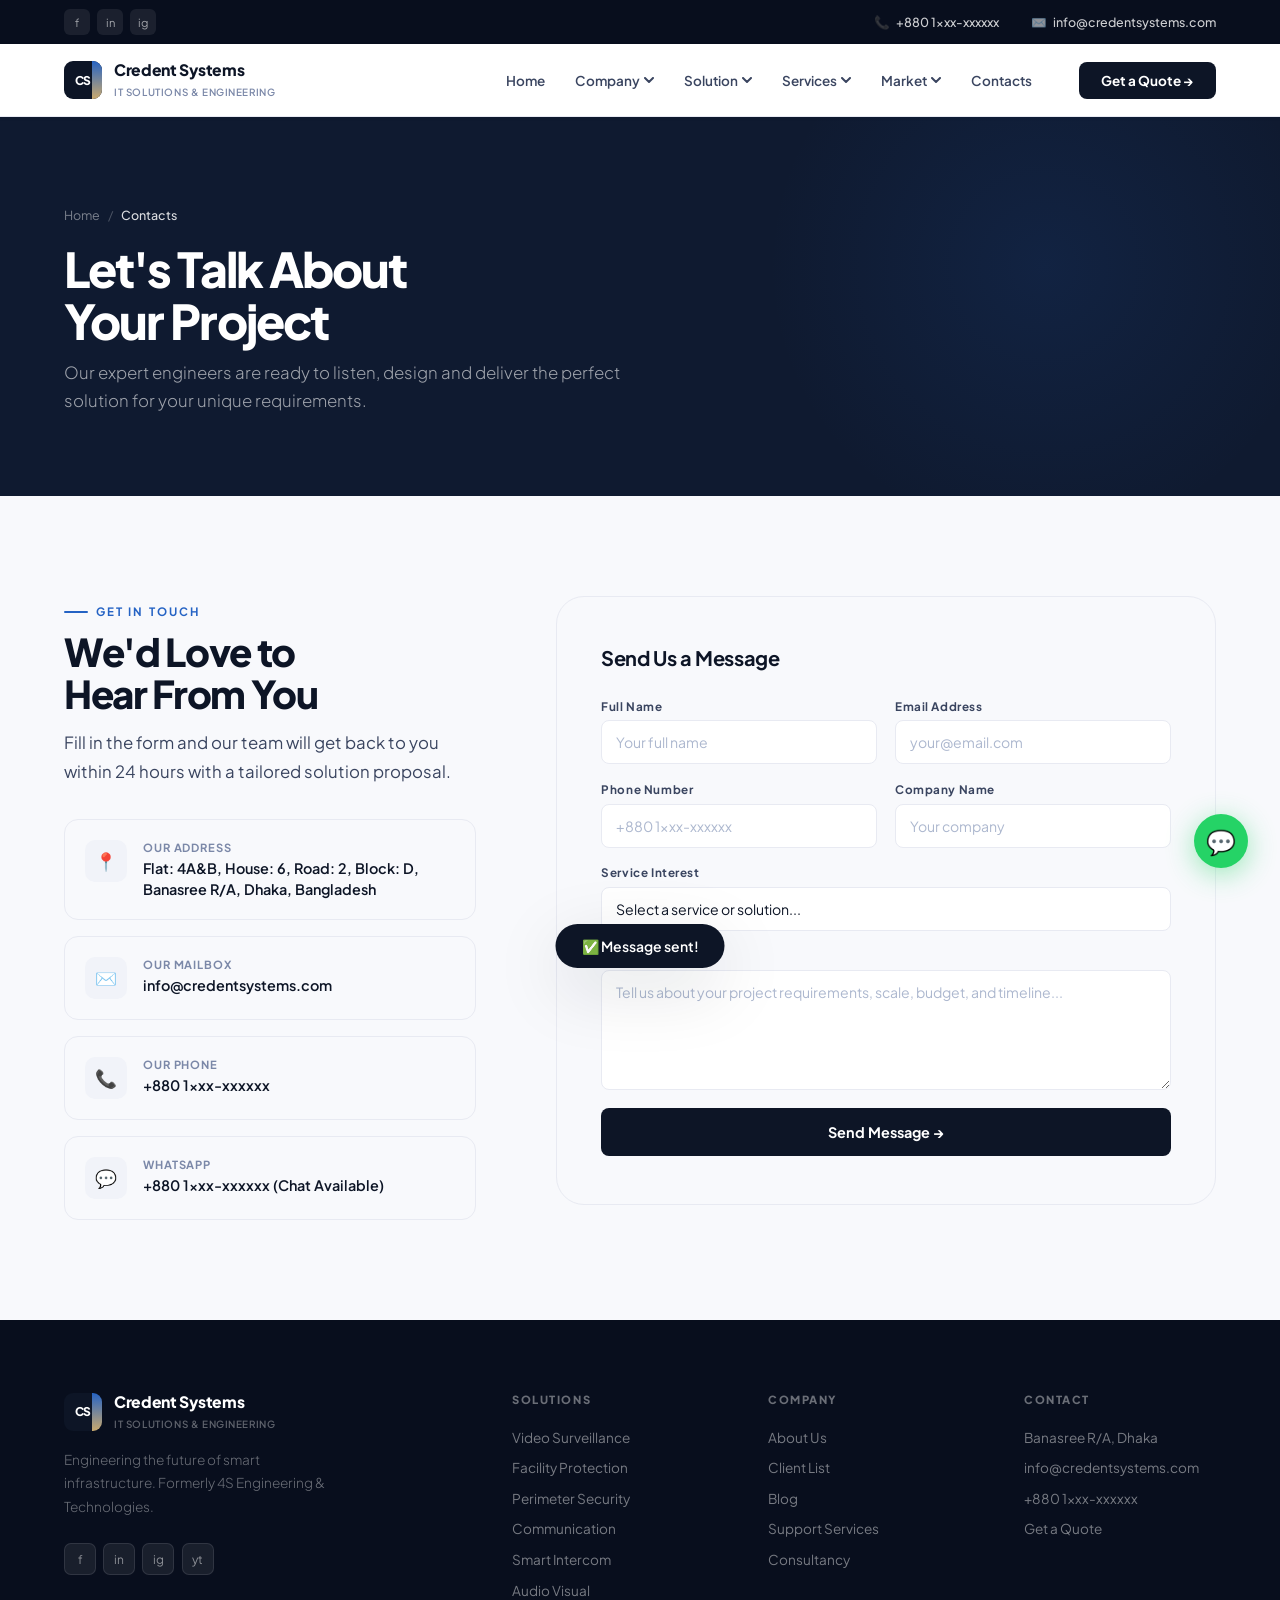
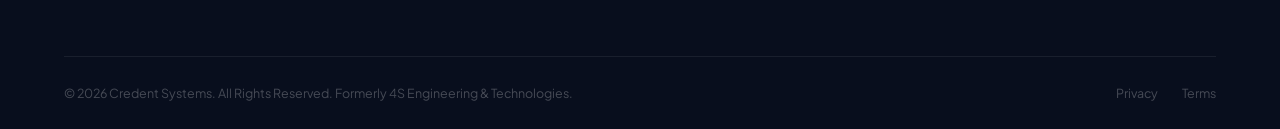
<file: contact.html>
<!DOCTYPE html>
<html lang="en">
<head>
<meta charset="UTF-8"><meta name="viewport" content="width=device-width,initial-scale=1">
<title>Contact — Credent Systems</title>
<meta name="description" content="Get in touch with Credent Systems for a free consultation and custom technology quote.">
<link rel="stylesheet" href="css/style.css">
</head>
<body>
<!-- TOP BAR -->
<div class="topbar">
  <div class="tb-socials">
    <a href="#" class="tb-soc">f</a><a href="#" class="tb-soc">in</a><a href="#" class="tb-soc">ig</a>
  </div>
  <div class="tb-info">
    <div class="tb-item">📞 <span>+880 1xxx-xxxxxx</span></div>
    <div class="tb-item">✉️ <span>info@credentsystems.com</span></div>
  </div>
</div>
<nav class="navbar" id="navbar">
  <div class="nav-wrap">
    <a href="index.html" class="logo">
      <div class="logo-icon"><div class="logo-icon-stripe"></div></div>
      <div class="logo-text"><b>Credent Systems</b><small>IT Solutions &amp; Engineering</small></div>
    </a>
    <ul class="nav-links">
      <li class="nav-item"><button class="nav-btn" onclick="location.href='index.html'">Home</button></li>
      <li class="nav-item">
        <button class="nav-btn">Company <svg class="nav-chevron" viewBox="0 0 10 6" fill="none" stroke="currentColor" stroke-width="2" stroke-linecap="round"><path d="M1 1l4 4 4-4"/></svg></button>
        <div class="dropdown">
          <a href="about.html" class="dd-link"><div class="dd-icon-wrap">🏢</div><div class="dd-text"><b>About Us</b><small>Our story &amp; mission</small></div></a>
          <a href="clients.html" class="dd-link"><div class="dd-icon-wrap">🤝</div><div class="dd-text"><b>Client List</b><small>30+ trusted partners</small></div></a>
          <a href="blog.html" class="dd-link"><div class="dd-icon-wrap">📝</div><div class="dd-text"><b>Blog</b><small>Insights &amp; news</small></div></a>
        </div>
      </li>
      <li class="nav-item">
        <button class="nav-btn">Solution <svg class="nav-chevron" viewBox="0 0 10 6" fill="none" stroke="currentColor" stroke-width="2" stroke-linecap="round"><path d="M1 1l4 4 4-4"/></svg></button>
        <div class="mega"><div class="mega-grid">
          <a href="sol-cctv.html" class="mega-link"><div class="mega-icon">📷</div><div class="mega-text"><b>Video Surveillance</b><small>IP CCTV &amp; AI analytics</small></div></a>
          <a href="sol-facility.html" class="mega-link"><div class="mega-icon">🏭</div><div class="mega-text"><b>Facility Protection</b><small>Access, alarms &amp; barriers</small></div></a>
          <a href="sol-perimeter.html" class="mega-link"><div class="mega-icon">🛡️</div><div class="mega-text"><b>Perimeter Security</b><small>Fence &amp; outdoor detection</small></div></a>
          <a href="sol-comm.html" class="mega-link"><div class="mega-icon">📡</div><div class="mega-text"><b>Communication</b><small>IP PBX, WiFi &amp; video conf</small></div></a>
          <a href="sol-intercom.html" class="mega-link"><div class="mega-icon">🔔</div><div class="mega-text"><b>Smart Video Intercom</b><small>Integrated door &amp; lobby</small></div></a>
          <a href="sol-av.html" class="mega-link"><div class="mega-icon">🎬</div><div class="mega-text"><b>Audio Visual</b><small>4K video, LED wall, AV dist</small></div></a>
        </div></div>
      </li>
      <li class="nav-item">
        <button class="nav-btn">Services <svg class="nav-chevron" viewBox="0 0 10 6" fill="none" stroke="currentColor" stroke-width="2" stroke-linecap="round"><path d="M1 1l4 4 4-4"/></svg></button>
        <div class="dropdown">
          <a href="srv-support.html" class="dd-link"><div class="dd-icon-wrap">🛠️</div><div class="dd-text"><b>Support Services</b><small>AMC &amp; maintenance</small></div></a>
          <a href="srv-consult.html" class="dd-link"><div class="dd-icon-wrap">💼</div><div class="dd-text"><b>Project Consultancy</b><small>Design &amp; planning</small></div></a>
        </div>
      </li>
      <li class="nav-item">
        <button class="nav-btn">Market <svg class="nav-chevron" viewBox="0 0 10 6" fill="none" stroke="currentColor" stroke-width="2" stroke-linecap="round"><path d="M1 1l4 4 4-4"/></svg></button>
        <div class="dropdown">
          <a href="mkt-edu.html" class="dd-link"><div class="dd-icon-wrap">🎓</div><div class="dd-text"><b>Education Sector</b><small>Schools, colleges &amp; unis</small></div></a>
          <a href="mkt-rmg.html" class="dd-link"><div class="dd-icon-wrap">🏭</div><div class="dd-text"><b>RMG Industry</b><small>Garments &amp; factories</small></div></a>
        </div>
      </li>
      <li class="nav-item"><button class="nav-btn" onclick="location.href='contact.html'">Contacts</button></li>
    </ul>
    <a href="contact.html" class="nav-cta">Get a Quote →</a>
    <div class="ham" id="ham" onclick="toggleMob()"><span></span><span></span><span></span></div>
  </div>
</nav>
<div class="mob-menu" id="mobMenu">
  <a href="index.html" class="mob-a">🏠 Home</a>
  <div class="mob-sec">Company</div>
  <a href="about.html" class="mob-a">About Us</a><a href="clients.html" class="mob-a">Client List</a><a href="blog.html" class="mob-a">Blog</a>
  <div class="mob-sec">Solution</div>
  <a href="sol-cctv.html" class="mob-sub">→ Video Surveillance</a><a href="sol-facility.html" class="mob-sub">→ Facility Protection</a><a href="sol-perimeter.html" class="mob-sub">→ Perimeter Security</a><a href="sol-comm.html" class="mob-sub">→ Communication</a><a href="sol-intercom.html" class="mob-sub">→ Smart Video Intercom</a><a href="sol-av.html" class="mob-sub">→ Audio Visual</a>
  <div class="mob-sec">Services</div>
  <a href="srv-support.html" class="mob-a">Support Services</a><a href="srv-consult.html" class="mob-a">Project Consultancy</a>
  <div class="mob-sec">Market</div>
  <a href="mkt-edu.html" class="mob-a">For Education</a><a href="mkt-rmg.html" class="mob-a">For RMG Industry</a>
  <a href="contact.html" class="mob-cta">Get a Quote →</a>
</div>
<div class="pg-hero">
  <div class="pg-hero-inner">
    <div class="breadcrumb"><a href="index.html">Home</a><span>/</span><b style="color:rgba(255,255,255,.85)">Contacts</b></div>
    <h1>Let's Talk About<br>Your Project</h1>
    <p>Our expert engineers are ready to listen, design and deliver the perfect solution for your unique requirements.</p>
  </div>
</div>
<section class="section section-off">
  <div class="container">
    <div class="contact-layout">
      <div class="fade-left">
        <div class="label">Get In Touch</div>
        <h2 class="h2" style="margin-bottom:.75rem">We'd Love to<br>Hear From You</h2>
        <p class="body-lg" style="margin-bottom:2rem">Fill in the form and our team will get back to you within 24 hours with a tailored solution proposal.</p>
        <div class="contact-info-list">
          <div class="ci"><div class="ci-ic">📍</div><div><label>Our Address</label><span>Flat: 4A&B, House: 6, Road: 2, Block: D,<br>Banasree R/A, Dhaka, Bangladesh</span></div></div>
          <div class="ci"><div class="ci-ic">✉️</div><div><label>Our Mailbox</label><span>info@credentsystems.com</span></div></div>
          <div class="ci"><div class="ci-ic">📞</div><div><label>Our Phone</label><span>+880 1xxx-xxxxxx</span></div></div>
          <div class="ci"><div class="ci-ic">💬</div><div><label>WhatsApp</label><span>+880 1xxx-xxxxxx (Chat Available)</span></div></div>
        </div>
      </div>
      <div class="fade-right">
        <div class="form-card">
          <h3 class="h3" style="margin-bottom:1.75rem">Send Us a Message</h3>
          <form class="form-grid" onsubmit="handleSubmit(event)">
            <div class="fg"><label>Full Name</label><input type="text" placeholder="Your full name" required></div>
            <div class="fg"><label>Email Address</label><input type="email" placeholder="your@email.com" required></div>
            <div class="fg"><label>Phone Number</label><input type="tel" placeholder="+880 1xxx-xxxxxx"></div>
            <div class="fg"><label>Company Name</label><input type="text" placeholder="Your company"></div>
            <div class="fg full"><label>Service Interest</label>
              <select>
                <option value="">Select a service or solution...</option>
                <optgroup label="Solutions"><option>Video Surveillance</option><option>Facility Protection</option><option>Perimeter Security</option><option>Communication Solution</option><option>Smart Video Intercom</option><option>Audio Visual Engineering</option></optgroup>
                <optgroup label="Services"><option>Support Services / AMC</option><option>Project Consultancy</option></optgroup>
                <optgroup label="Market"><option>For Education Sector</option><option>For RMG Industry</option></optgroup>
              </select>
            </div>
            <div class="fg full"><label>Project Details</label><textarea placeholder="Tell us about your project requirements, scale, budget, and timeline..."></textarea></div>
            <button type="submit" class="btn-submit">Send Message →</button>
          </form>
        </div>
      </div>
    </div>
  </div>
</section>
<footer class="footer">
  <div class="footer-top">
    <div class="footer-brand">
      <a href="index.html" class="logo" style="margin-bottom:.85rem">
        <div class="logo-icon"><div class="logo-icon-stripe"></div></div>
        <div class="logo-text"><b style="color:white">Credent Systems</b><small style="color:rgba(255,255,255,.35)">IT Solutions &amp; Engineering</small></div>
      </a>
      <p>Engineering the future of smart infrastructure. Formerly 4S Engineering &amp; Technologies.</p>
      <div class="footer-socials">
        <a href="#" class="f-soc">f</a><a href="#" class="f-soc">in</a><a href="#" class="f-soc">ig</a><a href="#" class="f-soc">yt</a>
      </div>
    </div>
    <div class="footer-col"><h4>Solutions</h4>
      <ul class="footer-links">
        <li><a href="sol-cctv.html">Video Surveillance</a></li><li><a href="sol-facility.html">Facility Protection</a></li>
        <li><a href="sol-perimeter.html">Perimeter Security</a></li><li><a href="sol-comm.html">Communication</a></li>
        <li><a href="sol-intercom.html">Smart Intercom</a></li><li><a href="sol-av.html">Audio Visual</a></li>
      </ul>
    </div>
    <div class="footer-col"><h4>Company</h4>
      <ul class="footer-links">
        <li><a href="about.html">About Us</a></li><li><a href="clients.html">Client List</a></li>
        <li><a href="blog.html">Blog</a></li><li><a href="srv-support.html">Support Services</a></li>
        <li><a href="srv-consult.html">Consultancy</a></li>
      </ul>
    </div>
    <div class="footer-col"><h4>Contact</h4>
      <ul class="footer-links">
        <li><a>Banasree R/A, Dhaka</a></li><li><a>info@credentsystems.com</a></li>
        <li><a>+880 1xxx-xxxxxx</a></li><li><a href="contact.html">Get a Quote</a></li>
      </ul>
    </div>
  </div>
  <div class="footer-bottom">
    <p>© 2026 Credent Systems. All Rights Reserved. Formerly 4S Engineering &amp; Technologies.</p>
    <div style="display:flex;gap:1.5rem"><a href="#">Privacy</a><a href="#">Terms</a></div>
  </div>
</footer>
<a href="https://wa.me/8801XXXXXXXXX" class="wa-btn" target="_blank">💬</a>
<div class="toast" id="toast">✅ Message sent!</div>
<script>
window.addEventListener('scroll',()=>document.getElementById('navbar').classList.toggle('scrolled',scrollY>10));
function toggleMob(){document.getElementById('mobMenu').classList.toggle('open');}
const obs=new IntersectionObserver(es=>es.forEach(e=>{if(e.isIntersecting)e.target.classList.add('visible');}),{threshold:.1,rootMargin:'0px 0px -50px 0px'});
document.querySelectorAll('.fade-up,.fade-left,.fade-right').forEach(el=>obs.observe(el));
function handleSubmit(e){e.preventDefault();const t=document.getElementById('toast');t.classList.add('show');setTimeout(()=>t.classList.remove('show'),4500);e.target.reset();}
</script>
</body>
</html>
</file>
<file: css/style.css>
/* ═══════════════════════════════════════════════
   CREDENT SYSTEMS — DESIGN SYSTEM
   Posh · Minimal · White-dominant · Premium
═══════════════════════════════════════════════ */
@import url('https://fonts.googleapis.com/css2?family=Syne:wght@400;500;600;700;800&family=Satoshi:wght@300;400;500;700&display=swap');
@import url('https://fonts.googleapis.com/css2?family=Plus+Jakarta+Sans:ital,wght@0,300;0,400;0,500;0,600;0,700;0,800;1,300&display=swap');

:root {
  /* Core Palette — White dominant, steel accents */
  --white:     #ffffff;
  --off:       #f8f9fc;
  --off2:      #f1f3f9;
  --border:    #e8eaf2;
  --border2:   #d4d8eb;
  --text:      #0d1526;
  --text-mid:  #3a4560;
  --text-soft: #7b88a8;
  --text-faint:#adb8cf;

  /* Brand — restrained steel blue, NOT neon */
  --ink:       #0d1526;   /* near-black */
  --steel:     #1c3f6e;   /* deep navy  */
  --sky:       #2563c4;   /* accent blue — used sparingly */
  --sky-light: #eef3fd;
  --sky-mid:   #c7d9f8;
  --slate:     #64748b;
  --gold:      #c9a96e;   /* luxury accent */
  --gold-light:#fdf6ec;

  /* Dark sections */
  --dark:      #080e1d;
  --dark2:     #0f1a30;
  --dark3:     #162038;

  /* Shadows */
  --sh-xs: 0 1px 4px rgba(13,21,38,.06);
  --sh-sm: 0 4px 16px rgba(13,21,38,.08);
  --sh:    0 8px 40px rgba(13,21,38,.1);
  --sh-lg: 0 20px 70px rgba(13,21,38,.13);
  --sh-xl: 0 40px 120px rgba(13,21,38,.16);

  /* Typography */
  --font-head: 'Plus Jakarta Sans', sans-serif;
  --font-body: 'Plus Jakarta Sans', sans-serif;

  --r-sm: 8px;
  --r:    14px;
  --r-lg: 20px;
  --r-xl: 28px;
}

/* ─── RESET ─── */
*, *::before, *::after { box-sizing: border-box; margin: 0; padding: 0; }
html { scroll-behavior: smooth; font-size: 16px; }
body {
  font-family: var(--font-body);
  color: var(--text);
  background: var(--white);
  overflow-x: hidden;
  -webkit-font-smoothing: antialiased;
  -moz-osx-font-smoothing: grayscale;
}
img { max-width: 100%; display: block; }
a { text-decoration: none; color: inherit; }
button { font-family: var(--font-body); cursor: pointer; border: none; background: none; }

/* ─── TYPOGRAPHY SCALE ─── */
.display { font-family: var(--font-head); font-size: clamp(2.8rem,5.5vw,5rem); font-weight: 800; line-height: 1.04; letter-spacing: -.045em; }
.h1 { font-family: var(--font-head); font-size: clamp(2.2rem,4vw,3.4rem); font-weight: 800; line-height: 1.08; letter-spacing: -.04em; }
.h2 { font-family: var(--font-head); font-size: clamp(1.7rem,3vw,2.6rem); font-weight: 800; line-height: 1.1; letter-spacing: -.035em; }
.h3 { font-family: var(--font-head); font-size: 1.25rem; font-weight: 700; line-height: 1.3; letter-spacing: -.02em; }
.h4 { font-family: var(--font-head); font-size: 1rem; font-weight: 700; line-height: 1.4; }
.body-lg { font-size: 1.05rem; line-height: 1.75; font-weight: 400; color: var(--text-mid); }
.body { font-size: .9rem; line-height: 1.7; font-weight: 400; color: var(--text-soft); }
.caption { font-size: .75rem; letter-spacing: .12em; text-transform: uppercase; font-weight: 700; }

/* ─── EYEBROW LABEL ─── */
.label {
  display: inline-flex; align-items: center; gap: 8px;
  font-size: .72rem; font-weight: 700; letter-spacing: .18em; text-transform: uppercase;
  color: var(--sky); margin-bottom: .75rem;
}
.label::before { content: ''; width: 24px; height: 2px; background: var(--sky); border-radius: 2px; }

/* ─── BUTTONS ─── */
.btn {
  display: inline-flex; align-items: center; gap: 8px;
  font-family: var(--font-body); font-weight: 700; font-size: .875rem;
  border-radius: var(--r-sm); transition: all .25s cubic-bezier(.16,1,.3,1);
  cursor: pointer; white-space: nowrap; text-decoration: none;
}
.btn-dark {
  padding: 13px 28px; background: var(--ink); color: var(--white);
}
.btn-dark:hover { background: var(--steel); transform: translateY(-2px); box-shadow: 0 10px 30px rgba(13,21,38,.25); }
.btn-outline {
  padding: 12px 26px; background: transparent; color: var(--ink);
  border: 1.5px solid var(--border2);
}
.btn-outline:hover { border-color: var(--ink); background: var(--off); transform: translateY(-1px); }
.btn-sky {
  padding: 13px 28px; background: var(--sky); color: white;
}
.btn-sky:hover { background: var(--steel); transform: translateY(-2px); box-shadow: 0 10px 28px rgba(37,99,196,.3); }
.btn-ghost-white {
  padding: 13px 28px; background: rgba(255,255,255,.12); color: white;
  border: 1.5px solid rgba(255,255,255,.3); backdrop-filter: blur(8px);
}
.btn-ghost-white:hover { background: rgba(255,255,255,.22); }
.btn-white-solid {
  padding: 14px 32px; background: white; color: var(--ink);
}
.btn-white-solid:hover { background: var(--off); transform: translateY(-2px); }

/* Arrow icon */
.arr { transition: transform .25s; }
.btn:hover .arr { transform: translateX(4px); }

/* ─── LAYOUT ─── */
.container { max-width: 1280px; margin: 0 auto; padding: 0 5%; }
.section { padding: 100px 0; }
.section-sm { padding: 70px 0; }
.section-dark { background: var(--dark); }
.section-off { background: var(--off); }

/* ─── ANIMATIONS ─── */
.fade-up { opacity: 0; transform: translateY(32px); transition: opacity .7s cubic-bezier(.16,1,.3,1), transform .7s cubic-bezier(.16,1,.3,1); }
.fade-left { opacity: 0; transform: translateX(-40px); transition: opacity .75s cubic-bezier(.16,1,.3,1), transform .75s cubic-bezier(.16,1,.3,1); }
.fade-right { opacity: 0; transform: translateX(40px); transition: opacity .75s cubic-bezier(.16,1,.3,1), transform .75s cubic-bezier(.16,1,.3,1); }
.fade-up.visible, .fade-left.visible, .fade-right.visible { opacity: 1; transform: translate(0,0); }
.d1 { transition-delay: .08s !important; } .d2 { transition-delay: .16s !important; }
.d3 { transition-delay: .24s !important; } .d4 { transition-delay: .32s !important; }
.d5 { transition-delay: .4s !important; }  .d6 { transition-delay: .48s !important; }

/* ═══════════════════════════════════════
   TOP BAR
═══════════════════════════════════════ */
.topbar {
  background: var(--dark);
  padding: 9px 5%;
  display: flex; justify-content: space-between; align-items: center;
}
.tb-socials { display: flex; gap: .45rem; }
.tb-soc {
  width: 26px; height: 26px; border-radius: 6px;
  background: rgba(255,255,255,.08); color: rgba(255,255,255,.6);
  display: flex; align-items: center; justify-content: center;
  font-size: .7rem; transition: .2s;
}
.tb-soc:hover { background: var(--sky); color: white; }
.tb-info { display: flex; gap: 2rem; }
.tb-item { display: flex; align-items: center; gap: 6px; color: rgba(255,255,255,.55); font-size: .78rem; }
.tb-item span { color: rgba(255,255,255,.8); font-weight: 500; }

/* ═══════════════════════════════════════
   NAVBAR
═══════════════════════════════════════ */
.navbar {
  position: sticky; top: 0; z-index: 900;
  background: rgba(255,255,255,.96);
  backdrop-filter: blur(20px);
  border-bottom: 1px solid var(--border);
  box-shadow: var(--sh-xs);
  transition: box-shadow .3s;
}
.navbar.scrolled { box-shadow: var(--sh-sm); }
.nav-wrap {
  max-width: 1280px; margin: 0 auto; padding: 0 5%;
  display: flex; align-items: center; height: 72px; gap: 1rem;
}
.logo { display: flex; align-items: center; gap: 12px; flex-shrink: 0; }
.logo-icon {
  width: 38px; height: 38px; border-radius: 9px;
  background: var(--ink);
  display: flex; align-items: center; justify-content: center;
  position: relative; overflow: hidden;
}
.logo-icon::after {
  content: 'CS';
  font-family: var(--font-head); font-size: .75rem; font-weight: 900;
  color: white; letter-spacing: -.04em;
}
.logo-icon-stripe {
  position: absolute; top: 0; right: 0; width: 10px; height: 100%;
  background: linear-gradient(to bottom, var(--sky), var(--gold));
}
.logo-text b { display: block; font-family: var(--font-head); font-size: .98rem; font-weight: 800; color: var(--text); letter-spacing: -.02em; }
.logo-text small { font-size: .62rem; font-weight: 600; color: var(--text-soft); letter-spacing: .06em; text-transform: uppercase; }

/* Nav links */
.nav-links { display: flex; gap: 0; list-style: none; margin-left: auto; }
.nav-item { position: relative; }
.nav-btn {
  display: flex; align-items: center; gap: 4px;
  padding: 8px 15px; color: var(--text-mid);
  font-size: .845rem; font-weight: 600; border-radius: 8px;
  transition: all .2s; cursor: pointer; background: none; border: none;
  font-family: var(--font-body);
}
.nav-btn:hover, .nav-btn.active { color: var(--text); background: var(--off2); }
.nav-chevron { width: 10px; height: 6px; transition: transform .25s; }
.nav-item:hover .nav-chevron { transform: rotate(180deg); }

/* Dropdown */
.dropdown {
  position: absolute; top: calc(100% + 8px); left: 0;
  background: white; border: 1px solid var(--border);
  border-radius: var(--r); padding: .6rem;
  min-width: 240px; box-shadow: var(--sh);
  opacity: 0; visibility: hidden; transform: translateY(10px);
  transition: all .25s cubic-bezier(.16,1,.3,1); z-index: 999;
}
.nav-item:hover .dropdown { opacity: 1; visibility: visible; transform: translateY(0); }

.dd-link {
  display: flex; align-items: flex-start; gap: 10px;
  padding: 10px 12px; border-radius: 8px; cursor: pointer;
  transition: background .18s; text-decoration: none; color: inherit;
}
.dd-link:hover { background: var(--off2); }
.dd-icon-wrap {
  width: 32px; height: 32px; border-radius: 7px;
  background: var(--off2); display: flex; align-items: center;
  justify-content: center; font-size: 1rem; flex-shrink: 0;
  transition: background .2s;
}
.dd-link:hover .dd-icon-wrap { background: var(--sky-light); }
.dd-text b { display: block; font-size: .835rem; font-weight: 700; color: var(--text); }
.dd-text small { font-size: .72rem; color: var(--text-soft); display: block; margin-top: 1px; }

/* Mega dropdown */
.mega {
  position: absolute; top: calc(100% + 8px); left: -60px;
  background: white; border: 1px solid var(--border);
  border-radius: var(--r-lg); padding: 1.5rem;
  width: 580px; box-shadow: var(--sh-lg);
  opacity: 0; visibility: hidden; transform: translateY(10px);
  transition: all .28s cubic-bezier(.16,1,.3,1); z-index: 999;
}
.nav-item:hover .mega { opacity: 1; visibility: visible; transform: translateY(0); }
.mega-grid { display: grid; grid-template-columns: 1fr 1fr; gap: .5rem; }
.mega-link {
  display: flex; align-items: flex-start; gap: 12px;
  padding: 12px; border-radius: 10px; cursor: pointer;
  border: 1px solid transparent; transition: all .2s; text-decoration: none; color: inherit;
}
.mega-link:hover { background: var(--off); border-color: var(--border); }
.mega-icon {
  width: 38px; height: 38px; border-radius: 9px;
  display: flex; align-items: center; justify-content: center;
  font-size: 1.15rem; flex-shrink: 0;
  background: var(--off2); transition: .2s;
}
.mega-link:hover .mega-icon { background: var(--sky-light); }
.mega-text b { display: block; font-size: .85rem; font-weight: 700; color: var(--text); }
.mega-text small { font-size: .74rem; color: var(--text-soft); display: block; margin-top: 2px; line-height: 1.4; }

.nav-cta {
  margin-left: 1rem; padding: 10px 22px;
  background: var(--ink); color: white; border-radius: 8px;
  font-size: .845rem; font-weight: 700; transition: all .25s; flex-shrink: 0;
}
.nav-cta:hover { background: var(--steel); transform: translateY(-1px); box-shadow: 0 6px 20px rgba(13,21,38,.2); }

.ham { display: none; flex-direction: column; gap: 5px; cursor: pointer; margin-left: auto; }
.ham span { width: 22px; height: 2px; background: var(--text); border-radius: 2px; transition: .3s; }
.mob-menu {
  display: none; position: fixed; inset: 0; top: 72px;
  background: white; overflow-y: auto; z-index: 898;
  padding: 1.5rem 5% 4rem; flex-direction: column;
  border-top: 1px solid var(--border);
}
.mob-menu.open { display: flex; }
.mob-sec { font-size: .7rem; font-weight: 800; letter-spacing: .15em; text-transform: uppercase; color: var(--text-faint); padding: .75rem 0 .35rem; margin-top: .5rem; }
.mob-a { display: block; padding: .7rem .75rem; color: var(--text-mid); font-weight: 600; font-size: .9rem; border-radius: 8px; }
.mob-a:hover { background: var(--off2); color: var(--text); }
.mob-sub { display: block; padding: .55rem .75rem .55rem 1.5rem; color: var(--text-soft); font-size: .85rem; font-weight: 500; border-radius: 8px; }
.mob-sub:hover { background: var(--off2); color: var(--text); }
.mob-cta { margin-top: 1.5rem; padding: 14px; background: var(--ink); color: white; border-radius: 10px; font-weight: 700; text-align: center; font-size: .9rem; }

/* ═══════════════════════════════════════
   HERO SLIDER
═══════════════════════════════════════ */
.hero { position: relative; height: 640px; overflow: hidden; }
.hero-slides { display: flex; height: 100%; transition: transform .9s cubic-bezier(.77,0,.18,1); }
.hero-slide {
  min-width: 100%; height: 100%; position: relative;
  display: flex; align-items: center;
}
.hero-bg { position: absolute; inset: 0; background-size: cover; background-position: center; }
.hero-overlay {
  position: absolute; inset: 0;
  background: linear-gradient(105deg, rgba(8,14,29,.88) 0%, rgba(8,14,29,.55) 55%, rgba(8,14,29,.12) 100%);
}
.hero-content { position: relative; z-index: 2; padding: 0 5%; max-width: 680px; }
.hero-eyebrow {
  display: inline-flex; align-items: center; gap: 8px;
  padding: 5px 14px; background: rgba(255,255,255,.1); border: 1px solid rgba(255,255,255,.2);
  border-radius: 100px; backdrop-filter: blur(8px);
  font-size: .72rem; font-weight: 700; letter-spacing: .1em; text-transform: uppercase;
  color: rgba(255,255,255,.85); margin-bottom: 1.4rem;
}
.hero-eyebrow .dot { width: 6px; height: 6px; border-radius: 50%; background: var(--gold); animation: pulse 2s infinite; }
@keyframes pulse { 0%,100%{opacity:1;transform:scale(1)} 50%{opacity:.5;transform:scale(.8)} }
.hero-title { font-family: var(--font-head); font-size: clamp(2.2rem,5vw,3.8rem); font-weight: 800; color: white; line-height: 1.06; letter-spacing: -.04em; margin-bottom: 1.1rem; }
.hero-title em { font-style: normal; color: var(--gold); }
.hero-sub { color: rgba(255,255,255,.68); font-size: 1.05rem; line-height: 1.7; font-weight: 300; max-width: 500px; margin-bottom: 2rem; }
.hero-actions { display: flex; gap: .85rem; flex-wrap: wrap; }

/* Slider UI */
.slider-ui { position: absolute; bottom: 2.5rem; left: 5%; z-index: 10; display: flex; align-items: center; gap: 1.5rem; }
.slider-count { color: rgba(255,255,255,.55); font-size: .82rem; font-weight: 600; letter-spacing: .05em; }
.slider-count b { color: white; font-size: 1rem; }
.slider-arrows { display: flex; gap: .4rem; }
.s-arr {
  width: 40px; height: 40px; border-radius: 50%;
  border: 1.5px solid rgba(255,255,255,.3);
  background: rgba(255,255,255,.08); color: white;
  display: flex; align-items: center; justify-content: center;
  cursor: pointer; transition: .25s; user-select: none; font-size: .85rem;
}
.s-arr:hover { background: white; color: var(--ink); border-color: white; }
.slider-dots { position: absolute; bottom: 2.5rem; right: 5%; z-index: 10; display: flex; gap: .45rem; align-items: center; }
.s-dot { width: 7px; height: 7px; border-radius: 100px; background: rgba(255,255,255,.35); cursor: pointer; transition: .35s; }
.s-dot.on { width: 28px; background: var(--gold); }

/* ═══════════════════════════════════════
   PARTNER MARQUEE
═══════════════════════════════════════ */
.partners { border-top: 1px solid var(--border); border-bottom: 1px solid var(--border); overflow: hidden; padding: 28px 0; }
.marquee-lbl { text-align: center; font-size: .68rem; font-weight: 700; letter-spacing: .16em; text-transform: uppercase; color: var(--text-faint); margin-bottom: 1.25rem; }
.marquee-track { overflow: hidden; }
.marquee-inner { display: flex; gap: 1.25rem; animation: mq 26s linear infinite; width: max-content; }
.marquee-inner:hover { animation-play-state: paused; }
@keyframes mq { from { transform: translateX(0); } to { transform: translateX(-50%); } }
.partner { padding: 8px 22px; border: 1.5px solid var(--border); border-radius: 8px; font-size: .8rem; font-weight: 700; color: var(--text-soft); letter-spacing: .03em; white-space: nowrap; transition: .25s; cursor: default; }
.partner:hover { border-color: var(--text-mid); color: var(--text); }

/* ═══════════════════════════════════════
   SERVICES — COMPREHENSIVE SECTION
═══════════════════════════════════════ */
.srv-intro { display: grid; grid-template-columns: 1fr 1fr; gap: 4rem; align-items: end; margin-bottom: 5rem; }
.srv-intro-left { }
.srv-intro-right { display: flex; flex-direction: column; align-items: flex-end; }

/* Tab nav */
.srv-tabs { display: flex; gap: .35rem; padding: .4rem; background: var(--off2); border-radius: var(--r); margin-bottom: 2.5rem; }
.srv-tab {
  flex: 1; padding: 9px 16px; border-radius: 9px; font-size: .8rem; font-weight: 700;
  color: var(--text-soft); background: none; border: none; cursor: pointer;
  transition: all .25s; font-family: var(--font-body); text-align: center; white-space: nowrap;
}
.srv-tab.on { background: white; color: var(--text); box-shadow: var(--sh-xs); }

/* Service cards grid — CREATIVE LAYOUT */
.srv-panel { display: none; }
.srv-panel.on { display: block; }

.srv-cards-grid {
  display: grid;
  grid-template-columns: repeat(3, 1fr);
  gap: 1px;
  background: var(--border);
  border-radius: var(--r-lg);
  overflow: hidden;
  border: 1px solid var(--border);
}
.srv-card {
  background: white; padding: 36px 30px;
  position: relative; overflow: hidden;
  transition: all .35s cubic-bezier(.16,1,.3,1);
  cursor: pointer; text-decoration: none; color: inherit;
  display: block;
}
.srv-card:hover { background: var(--ink); z-index: 2; transform: scale(1.01); box-shadow: var(--sh-lg); }
.srv-card-num {
  font-family: var(--font-head); font-size: 3.5rem; font-weight: 900;
  color: var(--off2); line-height: 1; margin-bottom: 1.5rem;
  transition: color .3s;
}
.srv-card:hover .srv-card-num { color: rgba(255,255,255,.08); }
.srv-card-icon { font-size: 2rem; margin-bottom: 1rem; }
.srv-card-title { font-family: var(--font-head); font-size: 1rem; font-weight: 800; color: var(--text); margin-bottom: .75rem; transition: color .3s; }
.srv-card:hover .srv-card-title { color: white; }
.srv-card-items { list-style: none; display: flex; flex-direction: column; gap: .35rem; }
.srv-card-items li {
  font-size: .82rem; color: var(--text-soft); display: flex; align-items: center; gap: 8px;
  transition: color .25s; padding: .2rem 0;
  border-bottom: 1px solid var(--off2);
  text-decoration: none;
}
.srv-card-items li:last-child { border-bottom: none; }
.srv-card:hover .srv-card-items li { color: rgba(255,255,255,.55); border-color: rgba(255,255,255,.08); }
.srv-card-items li a {
  color: inherit; display: flex; align-items: center; gap: 8px; width: 100%;
  font-size: .82rem; transition: all .2s;
}
.srv-card:hover .srv-card-items li a { color: rgba(255,255,255,.6); }
.srv-card-items li a:hover { color: var(--gold) !important; }
.srv-card-items li::before { content: ''; width: 4px; height: 4px; border-radius: 50%; background: var(--sky); flex-shrink: 0; transition: background .3s; }
.srv-card:hover .srv-card-items li::before { background: var(--gold); }

.srv-card-arrow {
  position: absolute; bottom: 28px; right: 28px;
  width: 32px; height: 32px; border-radius: 50%;
  background: var(--off2); display: flex; align-items: center; justify-content: center;
  font-size: .85rem; color: var(--text-soft); transition: all .3s;
}
.srv-card:hover .srv-card-arrow { background: var(--gold); color: var(--ink); transform: rotate(-45deg); }

.srv-cta-card {
  grid-column: span 1; background: var(--ink) !important;
  display: flex; flex-direction: column; justify-content: flex-end;
  min-height: 280px; position: relative; overflow: hidden;
}
.srv-cta-card::before {
  content: ''; position: absolute; top: -60px; right: -60px;
  width: 200px; height: 200px; border-radius: 50%;
  background: radial-gradient(circle, rgba(37,99,196,.3), transparent 70%);
}
.srv-cta-card h3 { font-family: var(--font-head); font-size: 1.4rem; font-weight: 800; color: white; margin-bottom: .75rem; }
.srv-cta-card p { font-size: .85rem; color: rgba(255,255,255,.55); line-height: 1.65; margin-bottom: 1.5rem; }

/* ═══════════════════════════════════════
   WHY CHOOSE US
═══════════════════════════════════════ */
.why-grid { display: grid; grid-template-columns: repeat(4,1fr); gap: 0; background: var(--border); border-radius: var(--r-xl); overflow: hidden; border: 1px solid var(--border); }
.why-card {
  background: white; padding: 40px 30px; position: relative;
  overflow: hidden; transition: all .3s; cursor: default;
  border-right: 1px solid var(--border);
}
.why-card:last-child { border-right: none; }
.why-card:hover { background: var(--off); }
.why-card-num { font-family: var(--font-head); font-size: 4rem; font-weight: 900; color: var(--off2); line-height: 1; margin-bottom: 1.5rem; }
.why-card-icon { font-size: 1.75rem; margin-bottom: 1.1rem; }
.why-card h3 { font-size: 1rem; font-weight: 800; color: var(--text); margin-bottom: .6rem; }
.why-card p { font-size: .835rem; color: var(--text-soft); line-height: 1.65; }
.why-card-cta { display: inline-flex; align-items: center; gap: 6px; margin-top: 1rem; font-size: .78rem; font-weight: 700; color: var(--sky); letter-spacing: .04em; text-transform: uppercase; transition: gap .2s; cursor: pointer; }
.why-card-cta:hover { gap: 10px; }

/* Stats strip */
.stats-strip { display: grid; grid-template-columns: repeat(3,1fr); gap: 1.25rem; margin-top: 1.25rem; }
.stat-card {
  padding: 40px 36px; border-radius: var(--r-lg); position: relative; overflow: hidden;
  background: var(--dark2);
}
.stat-card::after { content: ''; position: absolute; bottom: -40px; right: -40px; width: 140px; height: 140px; border-radius: 50%; background: radial-gradient(circle, rgba(37,99,196,.25), transparent 70%); }
.stat-num { font-family: var(--font-head); font-size: 3.4rem; font-weight: 900; color: white; line-height: 1; }
.stat-label { font-size: .95rem; font-weight: 600; color: rgba(255,255,255,.7); margin-top: 6px; }
.stat-desc { font-size: .8rem; color: rgba(255,255,255,.4); margin-top: 6px; line-height: 1.5; }

/* ═══════════════════════════════════════
   TECH INDEX (split layout)
═══════════════════════════════════════ */
.tech-split { display: grid; grid-template-columns: 1fr 1fr; gap: 0; background: var(--border); border-radius: var(--r-xl); overflow: hidden; border: 1px solid var(--border); }
.tech-left { background: var(--dark); padding: 60px 48px; position: relative; overflow: hidden; }
.tech-left::before { content: ''; position: absolute; top: -100px; right: -100px; width: 400px; height: 400px; border-radius: 50%; background: radial-gradient(circle, rgba(37,99,196,.2), transparent 65%); pointer-events: none; }
.tech-right { background: white; padding: 60px 48px; }
.tech-chips-grid { display: grid; grid-template-columns: 1fr 1fr; gap: .6rem; margin-top: 2rem; }
.tech-chip {
  padding: 12px 16px; background: rgba(255,255,255,.05); border: 1px solid rgba(255,255,255,.1);
  border-radius: var(--r-sm); color: rgba(255,255,255,.75); font-size: .8rem; font-weight: 600;
  display: flex; align-items: center; gap: 8px; transition: .25s; cursor: default;
}
.tech-chip:hover { background: rgba(37,99,196,.2); border-color: rgba(37,99,196,.4); color: white; }
.tech-rows { display: flex; flex-direction: column; gap: 0; }
.tech-row {
  display: flex; gap: 1.25rem; align-items: flex-start;
  padding: 24px 0; border-bottom: 1px solid var(--border);
  transition: .25s; cursor: default;
}
.tech-row:last-child { border-bottom: none; }
.tech-row:hover { padding-left: 8px; }
.tech-icon {
  width: 44px; height: 44px; border-radius: 10px; background: var(--off2);
  display: flex; align-items: center; justify-content: center; font-size: 1.2rem;
  flex-shrink: 0; transition: .25s;
}
.tech-row:hover .tech-icon { background: var(--sky-light); }
.tech-row h4 { font-size: .9rem; font-weight: 700; color: var(--text); margin-bottom: .25rem; }
.tech-row p { font-size: .82rem; color: var(--text-soft); line-height: 1.6; }

/* ═══════════════════════════════════════
   CTA BAND
═══════════════════════════════════════ */
.cta-band { position: relative; overflow: hidden; }
.cta-band-bg { position: absolute; inset: 0; background-size: cover; background-position: center; }
.cta-band-ov { position: absolute; inset: 0; background: linear-gradient(135deg, rgba(8,14,29,.93), rgba(15,26,48,.88)); }
.cta-inner { position: relative; z-index: 2; max-width: 1280px; margin: 0 auto; padding: 80px 5%; display: flex; align-items: center; justify-content: space-between; gap: 3rem; flex-wrap: wrap; }
.cta-text .h2 { color: white; margin-bottom: .75rem; }
.cta-text .body-lg { color: rgba(255,255,255,.6); max-width: 440px; }

/* ═══════════════════════════════════════
   PAGE HERO (inner pages)
═══════════════════════════════════════ */
.pg-hero {
  background: var(--dark2); padding: 90px 5% 80px;
  position: relative; overflow: hidden;
}
.pg-hero::after { content: ''; position: absolute; right: -5%; top: -40%; width: 600px; height: 600px; border-radius: 50%; background: radial-gradient(circle, rgba(37,99,196,.12), transparent 65%); pointer-events: none; }
.pg-hero-inner { max-width: 1280px; margin: 0 auto; position: relative; z-index: 2; }
.breadcrumb { display: flex; align-items: center; gap: .5rem; margin-bottom: 1.25rem; font-size: .78rem; }
.breadcrumb a { color: rgba(255,255,255,.45); cursor: pointer; transition: .2s; }
.breadcrumb a:hover { color: rgba(255,255,255,.8); }
.breadcrumb span { color: rgba(255,255,255,.25); }
.breadcrumb b { color: rgba(255,255,255,.7); font-weight: 500; }
.pg-hero h1 { font-family: var(--font-head); font-size: clamp(2.2rem,4vw,3rem); font-weight: 900; color: white; letter-spacing: -.04em; line-height: 1.08; margin-bottom: .75rem; }
.pg-hero p { color: rgba(255,255,255,.6); font-size: 1.05rem; max-width: 560px; line-height: 1.7; font-weight: 300; }

/* ═══════════════════════════════════════
   SOLUTION PAGE CONTENT
═══════════════════════════════════════ */
.sol-2col { display: grid; grid-template-columns: 1fr 1fr; gap: 5rem; align-items: center; }
.sol-img { border-radius: var(--r-xl); overflow: hidden; aspect-ratio: 4/3; }
.sol-img img { width: 100%; height: 100%; object-fit: cover; }
.sol-features { display: flex; flex-direction: column; gap: .85rem; margin-top: 2rem; }
.sol-feat {
  display: flex; gap: 1rem; align-items: flex-start;
  padding: 1.1rem 1.25rem; border-radius: var(--r); border: 1.5px solid var(--border);
  transition: all .25s; cursor: default;
}
.sol-feat:hover { border-color: var(--sky); background: var(--sky-light); transform: translateX(4px); }
.sf-icon { width: 40px; height: 40px; border-radius: 9px; background: var(--off2); display: flex; align-items: center; justify-content: center; font-size: 1.1rem; flex-shrink: 0; transition: .25s; }
.sol-feat:hover .sf-icon { background: var(--sky-mid); }
.sf-text h4 { font-size: .9rem; font-weight: 700; color: var(--text); margin-bottom: .25rem; }
.sf-text p { font-size: .82rem; color: var(--text-soft); line-height: 1.55; }
.sol-card-grid { display: grid; grid-template-columns: repeat(3,1fr); gap: 1px; background: var(--border); border-radius: var(--r-lg); overflow: hidden; border: 1px solid var(--border); margin-top: 4rem; }
.sol-card { background: white; padding: 28px 24px; transition: all .3s; cursor: default; }
.sol-card:hover { background: var(--off); transform: scale(1.01); z-index: 2; }
.sol-card-ic { font-size: 1.75rem; margin-bottom: .85rem; }
.sol-card h4 { font-size: .9rem; font-weight: 800; color: var(--text); margin-bottom: .4rem; }
.sol-card p { font-size: .82rem; color: var(--text-soft); line-height: 1.6; }

/* ═══════════════════════════════════════
   CLIENTS GRID
═══════════════════════════════════════ */
.clients-grid { display: grid; grid-template-columns: repeat(4,1fr); gap: 0; background: var(--border); border-radius: var(--r-xl); overflow: hidden; border: 1px solid var(--border); }
.client-item {
  background: white; padding: 28px 24px; text-align: center;
  border-right: 1px solid var(--border); border-bottom: 1px solid var(--border);
  transition: all .25s; cursor: default;
}
.client-item:hover { background: var(--off); z-index: 2; transform: scale(1.01); }
.client-logo { width: 68px; height: 68px; border-radius: 14px; background: var(--off2); margin: 0 auto 1rem; display: flex; align-items: center; justify-content: center; font-size: 1.75rem; }
.client-item h4 { font-size: .9rem; font-weight: 700; color: var(--text); margin-bottom: .2rem; }
.client-item .loc { font-size: .75rem; color: var(--text-soft); }
.client-tag { display: inline-block; margin-top: .5rem; padding: 2px 10px; background: var(--off2); color: var(--text-mid); border-radius: 100px; font-size: .68rem; font-weight: 700; letter-spacing: .05em; }

/* ═══════════════════════════════════════
   BLOG
═══════════════════════════════════════ */
.blog-grid { display: grid; grid-template-columns: repeat(3,1fr); gap: 1.25rem; }
.blog-card { border-radius: var(--r-lg); overflow: hidden; border: 1.5px solid var(--border); background: white; transition: all .35s; cursor: pointer; }
.blog-card:hover { transform: translateY(-6px); box-shadow: var(--sh-lg); border-color: transparent; }
.blog-thumb { height: 220px; overflow: hidden; }
.blog-thumb img { width: 100%; height: 100%; object-fit: cover; transition: transform .6s; }
.blog-card:hover .blog-thumb img { transform: scale(1.05); }
.blog-body { padding: 24px; }
.blog-meta { display: flex; align-items: center; gap: .75rem; margin-bottom: .75rem; }
.blog-cat { padding: 3px 10px; background: var(--sky-light); color: var(--sky); border-radius: 100px; font-size: .7rem; font-weight: 700; }
.blog-date { font-size: .75rem; color: var(--text-soft); }
.blog-card h3 { font-size: 1rem; font-weight: 800; color: var(--text); margin-bottom: .5rem; line-height: 1.4; }
.blog-card p { font-size: .83rem; color: var(--text-soft); line-height: 1.65; }
.blog-read { display: inline-flex; align-items: center; gap: 6px; margin-top: 1rem; color: var(--sky); font-size: .8rem; font-weight: 700; transition: gap .2s; }
.blog-read:hover { gap: 10px; }

/* ═══════════════════════════════════════
   MARKET PAGES
═══════════════════════════════════════ */
.market-banner { border-radius: var(--r-xl); overflow: hidden; padding: 56px 52px; background: var(--dark2); position: relative; margin-bottom: 3rem; }
.market-banner::after { content: ''; position: absolute; right: -5%; bottom: -40%; width: 400px; height: 400px; border-radius: 50%; background: radial-gradient(circle, rgba(201,169,110,.1), transparent 65%); pointer-events: none; }
.market-banner h2 { font-family: var(--font-head); font-size: 1.9rem; font-weight: 900; color: white; letter-spacing: -.03em; margin-bottom: .75rem; max-width: 500px; position: relative; z-index: 2; }
.market-banner p { color: rgba(255,255,255,.55); max-width: 500px; line-height: 1.7; position: relative; z-index: 2; }
.market-features { display: grid; grid-template-columns: repeat(2,1fr); gap: 1px; background: var(--border); border-radius: var(--r-xl); overflow: hidden; border: 1px solid var(--border); margin-top: 3rem; }
.mf-card { background: white; padding: 36px 32px; transition: .3s; cursor: default; }
.mf-card:hover { background: var(--off); }
.mf-icon { font-size: 2rem; margin-bottom: 1rem; }
.mf-card h4 { font-size: 1rem; font-weight: 800; color: var(--text); margin-bottom: .6rem; }
.mf-card p { font-size: .855rem; color: var(--text-soft); line-height: 1.65; }

/* ═══════════════════════════════════════
   CONTACT PAGE
═══════════════════════════════════════ */
.contact-layout { display: grid; grid-template-columns: 1fr 1.6fr; gap: 5rem; align-items: start; }
.contact-info-list { display: flex; flex-direction: column; gap: 1rem; margin-top: 2rem; }
.ci { display: flex; gap: 1rem; align-items: flex-start; padding: 1.25rem 1.25rem; border-radius: var(--r); border: 1.5px solid var(--border); transition: .25s; }
.ci:hover { border-color: var(--sky); background: var(--sky-light); }
.ci-ic { width: 42px; height: 42px; border-radius: 10px; background: var(--off2); display: flex; align-items: center; justify-content: center; font-size: 1.1rem; flex-shrink: 0; transition: .25s; }
.ci:hover .ci-ic { background: var(--sky-mid); }
.ci label { display: block; font-size: .7rem; font-weight: 700; letter-spacing: .08em; text-transform: uppercase; color: var(--text-soft); margin-bottom: .2rem; }
.ci span { font-size: .9rem; font-weight: 600; color: var(--text); }
.form-card { background: var(--off); border: 1.5px solid var(--border); border-radius: var(--r-xl); padding: 48px 44px; }
.form-grid { display: grid; grid-template-columns: 1fr 1fr; gap: 1.1rem; }
.fg { display: flex; flex-direction: column; gap: .42rem; }
.fg.full { grid-column: 1 / -1; }
.fg label { font-size: .73rem; font-weight: 700; color: var(--text-mid); letter-spacing: .05em; }
.fg input, .fg select, .fg textarea {
  background: white; border: 1.5px solid var(--border); border-radius: var(--r-sm);
  padding: 12px 14px; font-family: var(--font-body); font-size: .88rem; color: var(--text);
  outline: none; transition: .25s; width: 100%;
}
.fg input:focus, .fg select:focus, .fg textarea:focus { border-color: var(--sky); box-shadow: 0 0 0 3px rgba(37,99,196,.07); }
.fg input::placeholder, .fg textarea::placeholder { color: var(--text-faint); }
.fg textarea { resize: vertical; min-height: 120px; }
.fg select { appearance: none; cursor: pointer; }
.btn-submit { grid-column: 1/-1; padding: 15px; background: var(--ink); color: white; border: none; border-radius: var(--r-sm); font-family: var(--font-body); font-size: .9rem; font-weight: 700; cursor: pointer; transition: .25s; display: flex; align-items: center; justify-content: center; gap: 8px; }
.btn-submit:hover { background: var(--steel); transform: translateY(-1px); box-shadow: 0 8px 24px rgba(13,21,38,.2); }

/* ═══════════════════════════════════════
   FOOTER
═══════════════════════════════════════ */
.footer { background: var(--dark); padding: 72px 5% 28px; }
.footer-top { display: grid; grid-template-columns: 2fr 1fr 1fr 1fr; gap: 4rem; margin-bottom: 3.5rem; max-width: 1280px; margin: 0 auto 3.5rem; }
.footer-brand p { color: rgba(255,255,255,.4); font-size: .85rem; line-height: 1.75; font-weight: 300; margin: 1rem 0 1.5rem; max-width: 270px; }
.footer-socials { display: flex; gap: .45rem; }
.f-soc { width: 32px; height: 32px; border-radius: 7px; background: rgba(255,255,255,.07); border: 1px solid rgba(255,255,255,.1); color: rgba(255,255,255,.5); display: flex; align-items: center; justify-content: center; font-size: .75rem; transition: .2s; }
.f-soc:hover { background: var(--sky); border-color: var(--sky); color: white; }
.footer-col h4 { font-size: .7rem; font-weight: 800; letter-spacing: .14em; text-transform: uppercase; color: rgba(255,255,255,.4); margin-bottom: 1.25rem; }
.footer-links { list-style: none; display: flex; flex-direction: column; gap: .6rem; }
.footer-links a { color: rgba(255,255,255,.45); font-size: .85rem; transition: .2s; cursor: pointer; }
.footer-links a:hover { color: rgba(255,255,255,.9); }
.footer-bottom { border-top: 1px solid rgba(255,255,255,.07); padding-top: 1.75rem; max-width: 1280px; margin: 0 auto; display: flex; justify-content: space-between; align-items: center; flex-wrap: wrap; gap: 1rem; }
.footer-bottom p { color: rgba(255,255,255,.25); font-size: .78rem; }
.footer-bottom a { color: rgba(255,255,255,.25); font-size: .78rem; transition: .2s; }
.footer-bottom a:hover { color: rgba(255,255,255,.7); }

/* ═══════════════════════════════════════
   WA FLOAT + TOAST
═══════════════════════════════════════ */
.wa-btn { position: fixed; bottom: 2rem; right: 2rem; z-index: 8000; width: 54px; height: 54px; border-radius: 50%; background: #25D366; color: white; display: flex; align-items: center; justify-content: center; font-size: 1.5rem; box-shadow: 0 6px 28px rgba(37,211,102,.45); animation: wa 3s ease-in-out infinite; transition: .3s; }
.wa-btn:hover { transform: scale(1.1) translateY(-2px); }
@keyframes wa { 0%,90%,100%{transform:scale(1)} 95%{transform:scale(1.06)} }
.toast { position: fixed; bottom: 2rem; left: 50%; transform: translateX(-50%) translateY(100px); background: var(--ink); color: white; padding: 13px 26px; border-radius: 100px; font-size: .875rem; font-weight: 600; display: flex; align-items: center; gap: 8px; z-index: 9999; transition: transform .45s cubic-bezier(.16,1,.3,1); box-shadow: var(--sh-lg); }
.toast.show { transform: translateX(-50%) translateY(0); }

/* ═══════════════════════════════════════
   PROJECTS GRID
═══════════════════════════════════════ */
.proj-grid { display: grid; grid-template-columns: repeat(3,1fr); gap: 0; background: var(--border); border-radius: var(--r-xl); overflow: hidden; border: 1px solid var(--border); }
.proj-card { background: white; overflow: hidden; transition: .35s; cursor: default; border-right: 1px solid var(--border); border-bottom: 1px solid var(--border); }
.proj-card:hover { z-index: 2; box-shadow: var(--sh-lg); transform: scale(1.015); }
.proj-thumb { height: 200px; overflow: hidden; position: relative; }
.proj-thumb img { width: 100%; height: 100%; object-fit: cover; transition: transform .6s; }
.proj-card:hover .proj-thumb img { transform: scale(1.06); }
.proj-body { padding: 22px; }
.proj-tag { display: inline-block; padding: 3px 10px; background: var(--off2); color: var(--text-mid); border-radius: 100px; font-size: .68rem; font-weight: 700; letter-spacing: .06em; text-transform: uppercase; margin-bottom: .6rem; }
.proj-body h3 { font-size: .9rem; font-weight: 800; color: var(--text); margin-bottom: .35rem; }
.proj-body p { font-size: .8rem; color: var(--text-soft); line-height: 1.6; }

/* ═══════════════════════════════════════
   RESPONSIVE
═══════════════════════════════════════ */
@media(max-width:1100px) {
  .why-grid { grid-template-columns: repeat(2,1fr); }
  .srv-cards-grid { grid-template-columns: repeat(2,1fr); }
  .tech-split { grid-template-columns: 1fr; }
  .sol-2col { grid-template-columns: 1fr; }
  .sol-card-grid { grid-template-columns: repeat(2,1fr); }
  .contact-layout { grid-template-columns: 1fr; }
  .footer-top { grid-template-columns: 1fr 1fr; gap: 2.5rem; }
  .clients-grid { grid-template-columns: repeat(2,1fr); }
  .market-features { grid-template-columns: 1fr; }
  .stats-strip { grid-template-columns: repeat(2,1fr); }
  .srv-intro { grid-template-columns: 1fr; gap: 2rem; }
  .srv-intro-right { align-items: flex-start; }
}
@media(max-width:768px) {
  .tb-info { display: none; }
  .nav-links, .nav-cta { display: none; }
  .ham { display: flex; }
  .section { padding: 64px 0; }
  .hero { height: 520px; }
  .srv-cards-grid { grid-template-columns: 1fr; }
  .proj-grid { grid-template-columns: 1fr; }
  .blog-grid { grid-template-columns: 1fr; }
  .clients-grid { grid-template-columns: 1fr; }
  .stats-strip { grid-template-columns: 1fr; }
  .why-grid { grid-template-columns: 1fr; }
  .sol-card-grid { grid-template-columns: 1fr; }
  .form-grid { grid-template-columns: 1fr; }
  .form-card { padding: 28px 20px; }
  .footer-top { grid-template-columns: 1fr; gap: 2rem; }
  .footer-bottom { flex-direction: column; text-align: center; }
  .cta-inner { flex-direction: column; }
  .market-banner { padding: 36px 28px; }
  .pg-hero { padding: 60px 5% 50px; }
}
</file>
